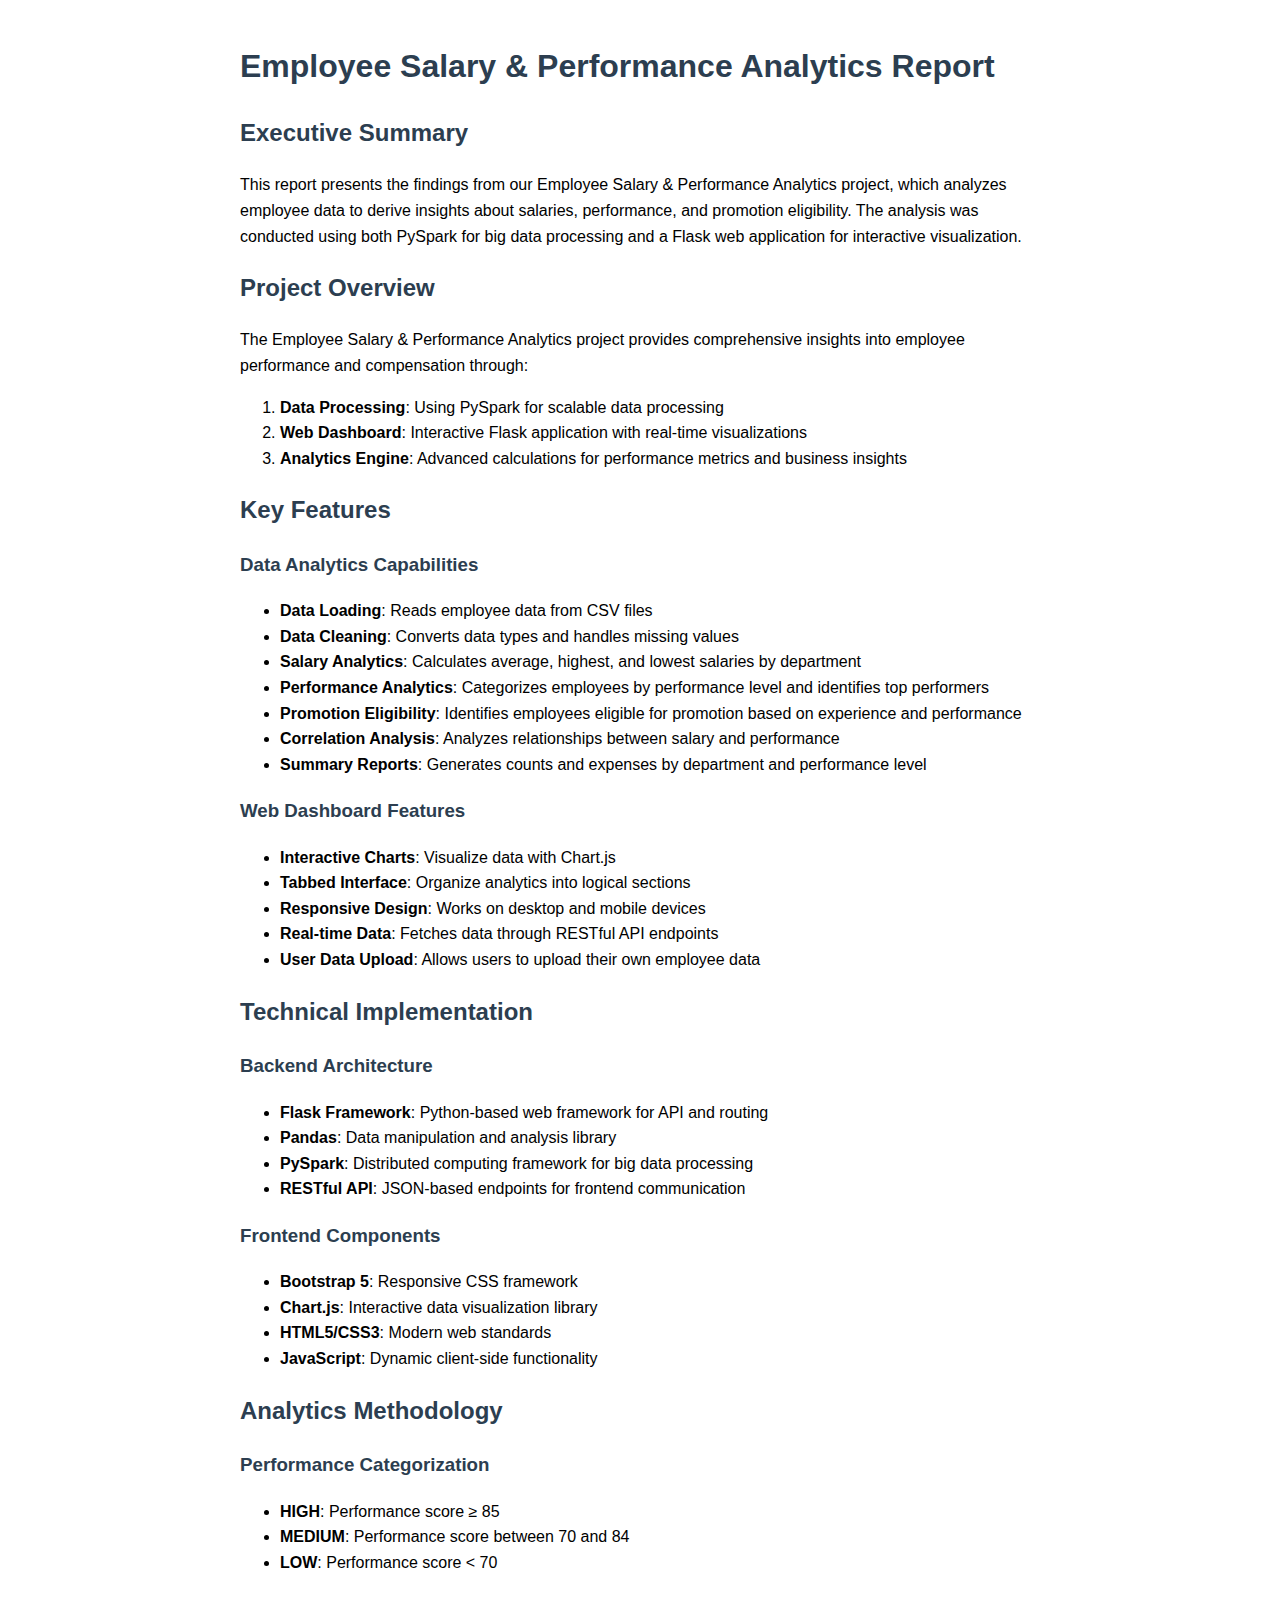
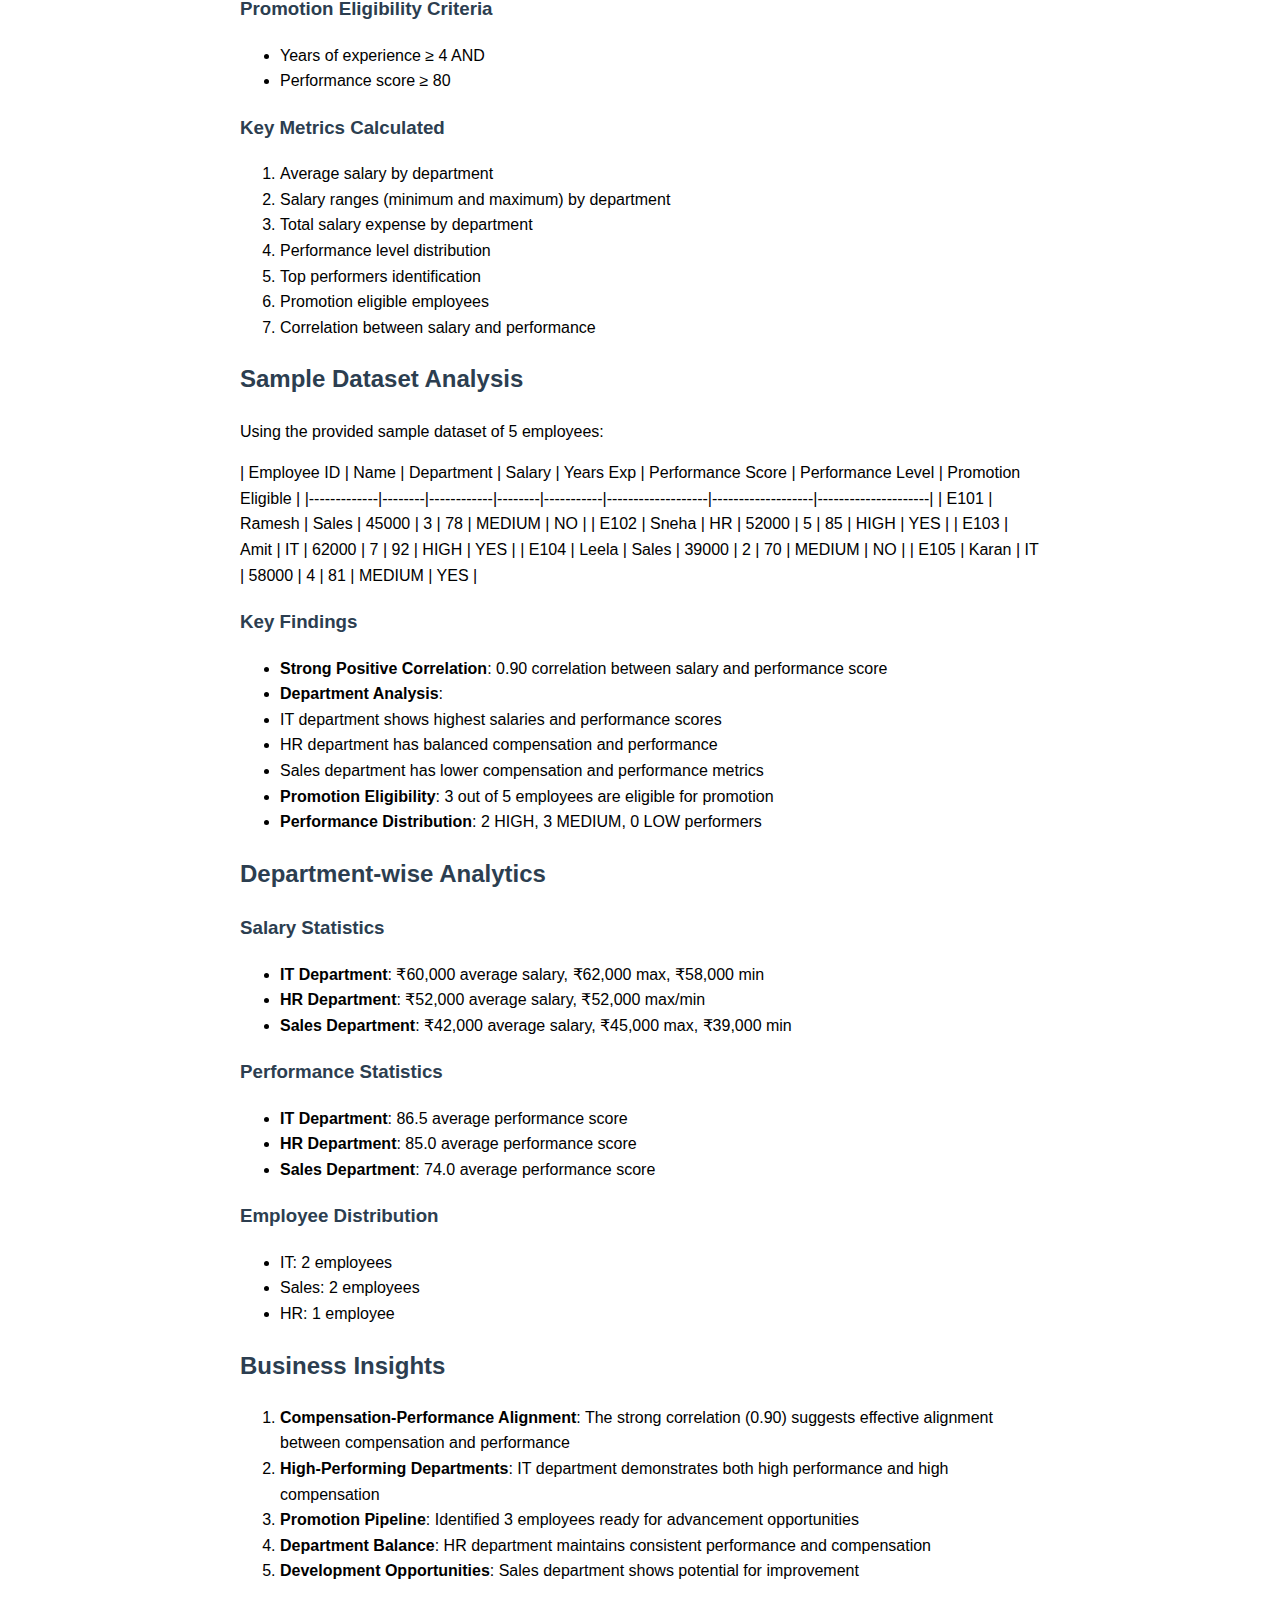
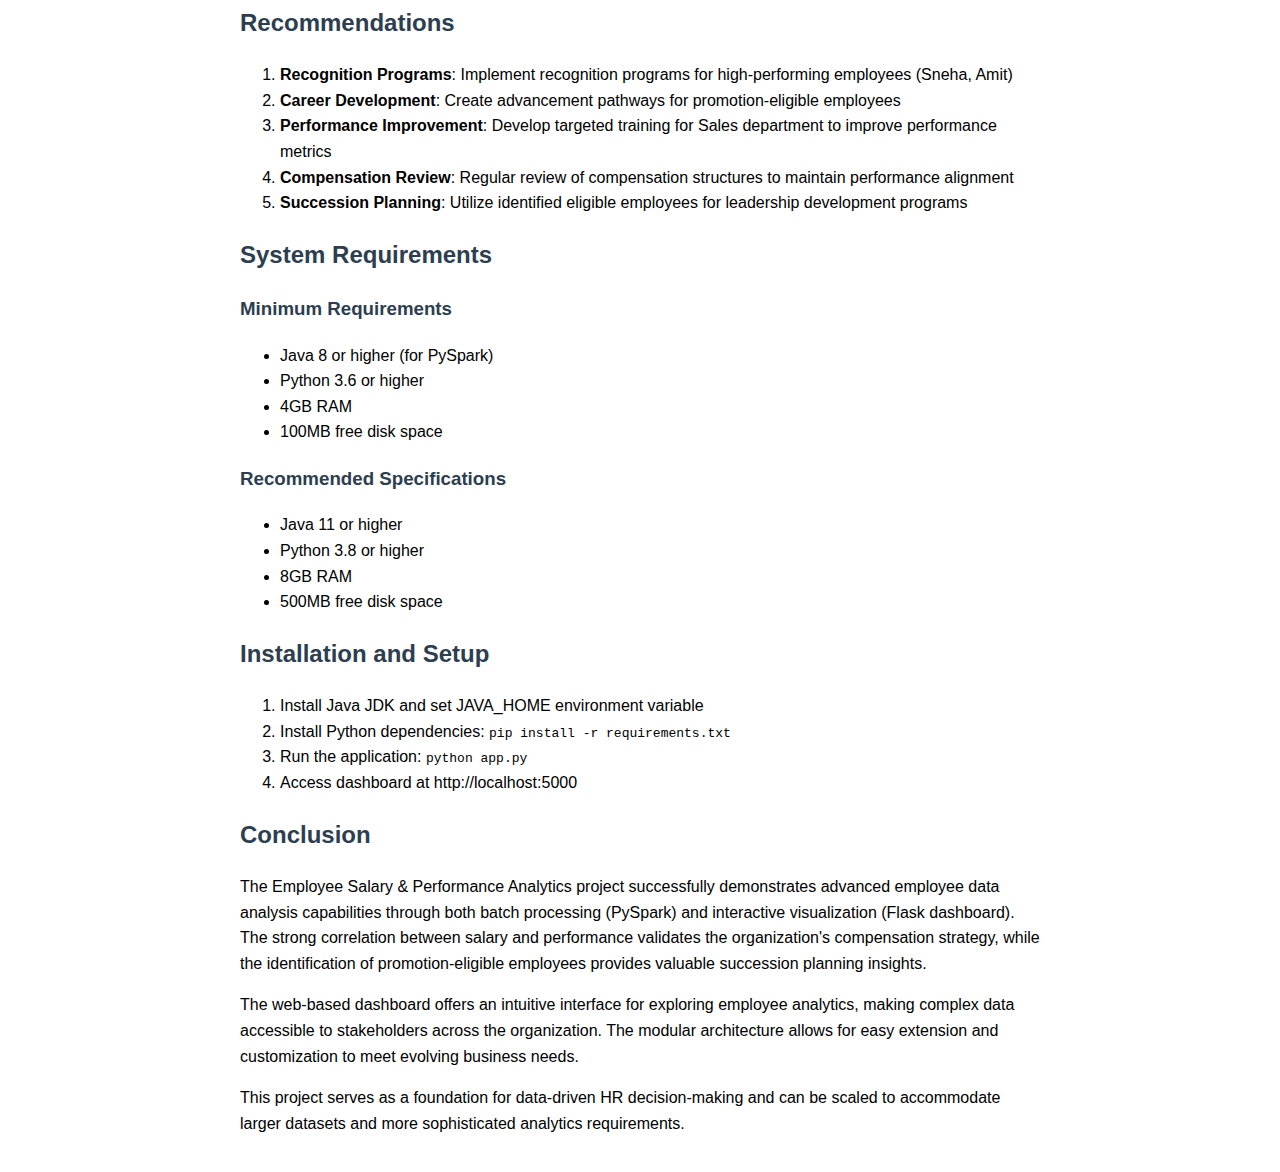
<file: report.html>
<!DOCTYPE html>
    <html>
    <head>
        <meta charset="utf-8">
        <title>Employee Salary & Performance Analytics Report</title>
        <style>
            body {
                font-family: Arial, sans-serif;
                line-height: 1.6;
                max-width: 800px;
                margin: 0 auto;
                padding: 20px;
            }
            h1, h2, h3 {
                color: #2c3e50;
            }
            table {
                border-collapse: collapse;
                width: 100%;
                margin: 20px 0;
            }
            table, th, td {
                border: 1px solid #ddd;
            }
            th, td {
                padding: 12px;
                text-align: left;
            }
            th {
                background-color: #f2f2f2;
            }
            tr:nth-child(even) {
                background-color: #f9f9f9;
            }
            .executive-summary {
                background-color: #e8f4f8;
                padding: 15px;
                border-left: 4px solid #3498db;
                margin: 20px 0;
            }
        </style>
    </head>
    <body>
        <h1>Employee Salary &amp; Performance Analytics Report</h1>
<h2>Executive Summary</h2>
<p>This report presents the findings from our Employee Salary &amp; Performance Analytics project, which analyzes employee data to derive insights about salaries, performance, and promotion eligibility. The analysis was conducted using both PySpark for big data processing and a Flask web application for interactive visualization.</p>
<h2>Project Overview</h2>
<p>The Employee Salary &amp; Performance Analytics project provides comprehensive insights into employee performance and compensation through:</p>
<ol>
<li><strong>Data Processing</strong>: Using PySpark for scalable data processing</li>
<li><strong>Web Dashboard</strong>: Interactive Flask application with real-time visualizations</li>
<li><strong>Analytics Engine</strong>: Advanced calculations for performance metrics and business insights</li>
</ol>
<h2>Key Features</h2>
<h3>Data Analytics Capabilities</h3>
<ul>
<li><strong>Data Loading</strong>: Reads employee data from CSV files</li>
<li><strong>Data Cleaning</strong>: Converts data types and handles missing values</li>
<li><strong>Salary Analytics</strong>: Calculates average, highest, and lowest salaries by department</li>
<li><strong>Performance Analytics</strong>: Categorizes employees by performance level and identifies top performers</li>
<li><strong>Promotion Eligibility</strong>: Identifies employees eligible for promotion based on experience and performance</li>
<li><strong>Correlation Analysis</strong>: Analyzes relationships between salary and performance</li>
<li><strong>Summary Reports</strong>: Generates counts and expenses by department and performance level</li>
</ul>
<h3>Web Dashboard Features</h3>
<ul>
<li><strong>Interactive Charts</strong>: Visualize data with Chart.js</li>
<li><strong>Tabbed Interface</strong>: Organize analytics into logical sections</li>
<li><strong>Responsive Design</strong>: Works on desktop and mobile devices</li>
<li><strong>Real-time Data</strong>: Fetches data through RESTful API endpoints</li>
<li><strong>User Data Upload</strong>: Allows users to upload their own employee data</li>
</ul>
<h2>Technical Implementation</h2>
<h3>Backend Architecture</h3>
<ul>
<li><strong>Flask Framework</strong>: Python-based web framework for API and routing</li>
<li><strong>Pandas</strong>: Data manipulation and analysis library</li>
<li><strong>PySpark</strong>: Distributed computing framework for big data processing</li>
<li><strong>RESTful API</strong>: JSON-based endpoints for frontend communication</li>
</ul>
<h3>Frontend Components</h3>
<ul>
<li><strong>Bootstrap 5</strong>: Responsive CSS framework</li>
<li><strong>Chart.js</strong>: Interactive data visualization library</li>
<li><strong>HTML5/CSS3</strong>: Modern web standards</li>
<li><strong>JavaScript</strong>: Dynamic client-side functionality</li>
</ul>
<h2>Analytics Methodology</h2>
<h3>Performance Categorization</h3>
<ul>
<li><strong>HIGH</strong>: Performance score ≥ 85</li>
<li><strong>MEDIUM</strong>: Performance score between 70 and 84</li>
<li><strong>LOW</strong>: Performance score &lt; 70</li>
</ul>
<h3>Promotion Eligibility Criteria</h3>
<ul>
<li>Years of experience ≥ 4 AND</li>
<li>Performance score ≥ 80</li>
</ul>
<h3>Key Metrics Calculated</h3>
<ol>
<li>Average salary by department</li>
<li>Salary ranges (minimum and maximum) by department</li>
<li>Total salary expense by department</li>
<li>Performance level distribution</li>
<li>Top performers identification</li>
<li>Promotion eligible employees</li>
<li>Correlation between salary and performance</li>
</ol>
<h2>Sample Dataset Analysis</h2>
<p>Using the provided sample dataset of 5 employees:</p>
<p>| Employee ID | Name   | Department | Salary | Years Exp | Performance Score | Performance Level | Promotion Eligible |
|-------------|--------|------------|--------|-----------|-------------------|-------------------|---------------------|
| E101        | Ramesh | Sales      | 45000  | 3         | 78                | MEDIUM            | NO                  |
| E102        | Sneha  | HR         | 52000  | 5         | 85                | HIGH              | YES                 |
| E103        | Amit   | IT         | 62000  | 7         | 92                | HIGH              | YES                 |
| E104        | Leela  | Sales      | 39000  | 2         | 70                | MEDIUM            | NO                  |
| E105        | Karan  | IT         | 58000  | 4         | 81                | MEDIUM            | YES                 |</p>
<h3>Key Findings</h3>
<ul>
<li><strong>Strong Positive Correlation</strong>: 0.90 correlation between salary and performance score</li>
<li><strong>Department Analysis</strong>:</li>
<li>IT department shows highest salaries and performance scores</li>
<li>HR department has balanced compensation and performance</li>
<li>Sales department has lower compensation and performance metrics</li>
<li><strong>Promotion Eligibility</strong>: 3 out of 5 employees are eligible for promotion</li>
<li><strong>Performance Distribution</strong>: 2 HIGH, 3 MEDIUM, 0 LOW performers</li>
</ul>
<h2>Department-wise Analytics</h2>
<h3>Salary Statistics</h3>
<ul>
<li><strong>IT Department</strong>: ₹60,000 average salary, ₹62,000 max, ₹58,000 min</li>
<li><strong>HR Department</strong>: ₹52,000 average salary, ₹52,000 max/min</li>
<li><strong>Sales Department</strong>: ₹42,000 average salary, ₹45,000 max, ₹39,000 min</li>
</ul>
<h3>Performance Statistics</h3>
<ul>
<li><strong>IT Department</strong>: 86.5 average performance score</li>
<li><strong>HR Department</strong>: 85.0 average performance score</li>
<li><strong>Sales Department</strong>: 74.0 average performance score</li>
</ul>
<h3>Employee Distribution</h3>
<ul>
<li>IT: 2 employees</li>
<li>Sales: 2 employees</li>
<li>HR: 1 employee</li>
</ul>
<h2>Business Insights</h2>
<ol>
<li><strong>Compensation-Performance Alignment</strong>: The strong correlation (0.90) suggests effective alignment between compensation and performance</li>
<li><strong>High-Performing Departments</strong>: IT department demonstrates both high performance and high compensation</li>
<li><strong>Promotion Pipeline</strong>: Identified 3 employees ready for advancement opportunities</li>
<li><strong>Department Balance</strong>: HR department maintains consistent performance and compensation</li>
<li><strong>Development Opportunities</strong>: Sales department shows potential for improvement</li>
</ol>
<h2>Recommendations</h2>
<ol>
<li><strong>Recognition Programs</strong>: Implement recognition programs for high-performing employees (Sneha, Amit)</li>
<li><strong>Career Development</strong>: Create advancement pathways for promotion-eligible employees</li>
<li><strong>Performance Improvement</strong>: Develop targeted training for Sales department to improve performance metrics</li>
<li><strong>Compensation Review</strong>: Regular review of compensation structures to maintain performance alignment</li>
<li><strong>Succession Planning</strong>: Utilize identified eligible employees for leadership development programs</li>
</ol>
<h2>System Requirements</h2>
<h3>Minimum Requirements</h3>
<ul>
<li>Java 8 or higher (for PySpark)</li>
<li>Python 3.6 or higher</li>
<li>4GB RAM</li>
<li>100MB free disk space</li>
</ul>
<h3>Recommended Specifications</h3>
<ul>
<li>Java 11 or higher</li>
<li>Python 3.8 or higher</li>
<li>8GB RAM</li>
<li>500MB free disk space</li>
</ul>
<h2>Installation and Setup</h2>
<ol>
<li>Install Java JDK and set JAVA_HOME environment variable</li>
<li>Install Python dependencies: <code>pip install -r requirements.txt</code></li>
<li>Run the application: <code>python app.py</code></li>
<li>Access dashboard at http://localhost:5000</li>
</ol>
<h2>Conclusion</h2>
<p>The Employee Salary &amp; Performance Analytics project successfully demonstrates advanced employee data analysis capabilities through both batch processing (PySpark) and interactive visualization (Flask dashboard). The strong correlation between salary and performance validates the organization's compensation strategy, while the identification of promotion-eligible employees provides valuable succession planning insights.</p>
<p>The web-based dashboard offers an intuitive interface for exploring employee analytics, making complex data accessible to stakeholders across the organization. The modular architecture allows for easy extension and customization to meet evolving business needs.</p>
<p>This project serves as a foundation for data-driven HR decision-making and can be scaled to accommodate larger datasets and more sophisticated analytics requirements.</p>
    </body>
    </html>
</file>
